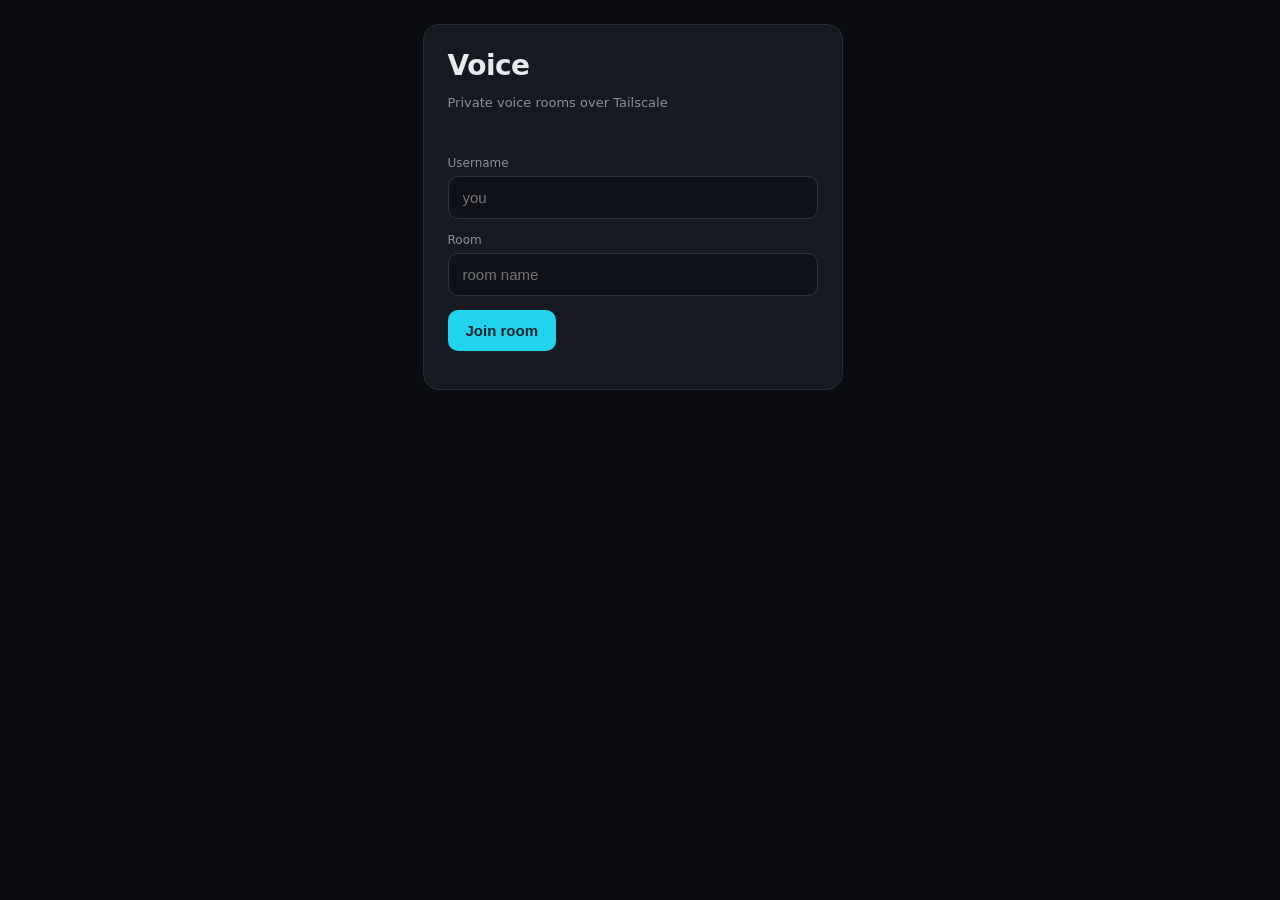
<file: static/index.html>
<!DOCTYPE html>
<html lang="en">
<head>
<meta charset="utf-8">
<meta name="viewport" content="width=device-width, initial-scale=1">
<title>Voice</title>
<style>
  * { box-sizing: border-box; }
  body { margin: 0; font-family: system-ui, -apple-system, sans-serif;
         background: #0b0d10; color: #e8eaed; height: 100vh; display: flex; flex-direction: column; }
  .view { display: none; padding: 24px; }
  .view.active { display: flex; flex-direction: column; height: 100%; overflow-y: auto;
                 scrollbar-gutter: stable; }
  h1 { margin: 0 0 8px; font-size: 28px; letter-spacing: -0.5px; }
  .sub { color: #8a909c; font-size: 13px; margin-bottom: 24px; }
  .card { background: #151922; border: 1px solid #262d38; border-radius: 16px;
          padding: 24px; width: 100%; max-width: 420px; margin: 0 auto; }
  label { font-size: 12px; color: #8a909c; display: block; margin-bottom: 6px; }
  input[type=text], input[type=password] { width: 100%; background: #0f1219; border: 1px solid #2c3442;
      border-radius: 10px; padding: 12px 14px; color: #e8eaed; font-size: 15px; margin-bottom: 14px; outline: none; }
  input[type=text]:focus, input[type=password]:focus { border-color: #38bdf8; }
  button { border: none; border-radius: 10px; padding: 12px 18px; font-size: 15px; font-weight: 600;
           cursor: pointer; transition: filter 0.1s; }
  button:active { filter: brightness(0.9); }
  .btn-primary { background: #22d3ee; color: #05252a; }
  .btn-ghost { background: transparent; border: 1px solid #2c3442; color: #e8eaed; }
  .btn-danger { background: #ef4444; color: #fff; }
  .row { display: flex; gap: 10px; margin-bottom: 14px; }
  .row > * { flex: 1; }
  .error { color: #f87171; font-size: 12px; min-height: 16px; margin-top: -8px; margin-bottom: 14px; }

  /* room view */
  header { display: flex; align-items: center; justify-content: space-between; padding: 10px 0; }
  .room-title h2 { margin: 0; font-size: 18px; }
  .room-title .meta { font-size: 12px; color: #8a909c; }
  .badge { font-size: 11px; padding: 2px 8px; border-radius: 10px; background: #1f2937; color: #8a909c; }
  .badge.live { background: #14532d; color: #4ade80; }
  .badge.connecting { background: #7c3aed; color: #a78bfa; }

  #participants { flex: 1; overflow-y: auto; display: flex; flex-direction: column; gap: 10px; padding: 12px 0; }
  .participant { background: #151922; border: 1px solid #262d38; border-radius: 12px;
                 padding: 10px 14px; display: flex; align-items: center; gap: 12px; }
  .avatar { width: 34px; height: 34px; border-radius: 50%; background: #22d3ee; color: #05252a;
            display: flex; align-items: center; justify-content: center; font-weight: 700; font-size: 15px; flex-shrink: 0; }
  .p-info { flex: 1; min-width: 0; }
  .p-name { font-weight: 600; font-size: 15px; white-space: nowrap; overflow: hidden; text-overflow: ellipsis; }
  .p-state { font-size: 12px; color: #8a909c; }
  .p-state.live { color: #4ade80; }
  .p-muted { color: #fbbf24; }
  .controls { display: flex; gap: 12px; padding-top: 12px; border-top: 1px solid #262d38; }
  .control { flex: 1; padding: 14px; border-radius: 14px; font-size: 14px; font-weight: 600; }
  .mute-on { background: #7f1d1d; color: #fff; }
  .mute-off { background: #1f2937; color: #e8eaed; border: 1px solid #2c3442; }
  .volume-wrap { display: flex; align-items: center; gap: 8px; margin-left: auto; }
  .volume-wrap input[type=range] { width: 80px; accent-color: #22d3ee; }

  .hidden { display: none !important; }
</style>
</head>
<body>

<div id="view-login" class="view active">
  <div class="card">
    <h1>Voice</h1>
    <p class="sub">Private voice rooms over Tailscale</p>
    <div id="login-error" class="error"></div>
    <label>Username</label>
    <input id="username" type="text" placeholder="you" maxlength="24" autocomplete="off">
    <label>Room</label>
    <input id="room" type="text" placeholder="room name" maxlength="32" autocomplete="off">
    <button id="btn-join" class="btn-primary row">Join room</button>
  </div>
</div>

<div id="view-room" class="view">
  <header>
    <button id="btn-leave" class="btn-ghost">← Leave</button>
    <div class="room-title">
      <h2 id="room-name">Room</h2>
      <div class="meta"><span id="room-count">0/0</span> · <span id="conn-badge" class="badge connecting">connecting</span></div>
    </div>
    <div id="remote-audio" style="display:none"></div>
  </header>

  <div id="participants"></div>

  <div class="controls">
    <button id="btn-mute" class="control mute-off" aria-pressed="false">🎙️ Mute</button>
    <div class="volume-wrap">
      <span style="font-size:12px;color:#8a909c">you</span>
    </div>
  </div>
</div>

<script>
const $ = s => document.querySelector(s);
const WS_URL = `wss://${location.hostname}:${location.port}/ws`;

let ws, me, room, localStream, pcs = new Map(), volumes = new Map(), analyser = null, speakingTimer = null;

// ----- auth / join -----
$("#btn-join").onclick = async () => {
  const name = $("#username").value.trim();
  room = $("#room").value.trim();
  if (!name) { $("#login-error").textContent = "Enter a username first."; $("#username").focus(); return; }
  if (!room) { $("#login-error").textContent = "Enter a room name."; $("#room").focus(); return; }
  try {
    localStream = await navigator.mediaDevices.getUserMedia({ audio: true });
    setupAnalyser(localStream);
  } catch (e) {
    $("#login-error").textContent = "Microphone access required.";
    return;
  }
  openSocket(name);
};

function openSocket(name) {
  ws = new WebSocket(WS_URL);
  ws.binaryType = "arraybuffer";
  ws.onopen = () => ws.send(JSON.stringify({ type: "join", room, name }));
  ws.onmessage = onSignal;
  ws.onclose = () => {
    setConn("connecting");
    setTimeout(openSocket, 3000); // auto-rejoin
  };
}

function onSignal(ev) {
  const m = JSON.parse(ev.data);
  switch (m.type) {
    case "joined":
      me = m.id;
      $("#room-name").textContent = m.room;
      $("#view-login").classList.add("hidden");
      $("#view-room").classList.add("active");
      m.peers.forEach(p => addPeer(p.id, p.name, false));
      setConn("live");
      m.peers.forEach(p => offerTo(p.id));
      break;
    case "peer-joined":
      addPeer(m.id, m.name, true);
      break;
    case "peer-left":
      removePeer(m.id);
      break;
    case "offer":
      answerFrom(m.from, m.sdp);
      break;
    case "answer":
      handleAnswer(m.from, m.sdp);
      break;
    case "candidate":
      addCandidate(m.from, m.candidate);
      break;
    case "mute-state":
      setRemoteMute(m.id, m.muted);
      break;
  }
}

// ----- WebRTC -----
function pcFor(id, initiator) {
  const pc = new RTCPeerConnection({ iceServers: [] });
  localStream.getTracks().forEach(t => pc.addTrack(t, localStream));
  pc.ontrack = e => {
    const el = document.getElementById("audio-" + id);
    if (!el) {
      const a = document.createElement("audio");
      a.id = "audio-" + id;
      a.autoplay = true;
      document.getElementById("remote-audio").appendChild(a);
    }
    document.getElementById("audio-" + id).srcObject = e.streams[0];
  };
  pc.onconnectionstatechange = () => {
    const st = document.querySelector(`.participant[data-peer="${id}"] .p-state`);
    if (!st) return;
    st.textContent = pc.connectionState === "connected" ? "live" : (pc.connectionState === "failed" ? "retrying" : "connecting");
    st.className = "p-state" + (pc.connectionState === "connected" ? " live" : pc.connectionState === "failed" ? " failed" : "");
  };
  pc.onicecandidate = e => {
    if (e.candidate) ws.send(JSON.stringify({ type: "candidate", to: id, candidate: e.candidate }));
  };
  pcs.set(id, pc);
  return pc;
}

async function offerTo(id) {
  const pc = pcFor(id, true);
  const offer = await pc.createOffer();
  await pc.setLocalDescription(offer);
  ws.send(JSON.stringify({ type: "offer", to: id, sdp: offer }));
}

async function answerFrom(id, sdp) {
  const pc = pcFor(id, false);
  await pc.setRemoteDescription(sdp);
  const answer = await pc.createAnswer();
  await pc.setLocalDescription(answer);
  ws.send(JSON.stringify({ type: "answer", to: id, sdp: answer }));
}

async function handleAnswer(id, sdp) {
  const pc = pcs.get(id);
  if (pc) await pc.setRemoteDescription(sdp);
}

async function addCandidate(id, cand) {
  const pc = pcs.get(id);
  if (pc) await pc.addIceCandidate(cand);
}

// ----- UI -----
function addPeer(id, name, announce) {
  if (document.querySelector(`.participant[data-peer="${id}"]`)) return;
  const div = document.createElement("div");
  div.className = "participant";
  div.dataset.peer = id;
  div.innerHTML = `
    <div class="avatar">${initial(name)}</div>
    <div class="p-info">
      <div class="p-name">${escapeHtml(name)}${id === me ? " (you)" : ""}</div>
      <div class="p-state">${id === me ? "you" : "connecting"}</div>
    </div>
    <div class="volume-wrap"><input type="range" min="0" max="100" value="100"></div>
  `;
  const slider = div.querySelector("input");
  slider.oninput = () => {
    const el = document.getElementById("audio-" + id);
    if (el) el.volume = slider.value / 100;
    volumes.set(id, slider.value / 100);
  };
  volumes.set(id, 1);
  document.getElementById("participants").appendChild(div);
  $("#room-count").textContent = (document.querySelectorAll(".participant").length) + "/6";
  if (announce) {
    const st = div.querySelector(".p-state");
    st.textContent = "joined";
    setTimeout(() => st.textContent = "connecting", 800);
  }
}

function removePeer(id) {
  const el = document.querySelector(`.participant[data-peer="${id}"]`);
  if (el) el.remove();
  const pc = pcs.get(id);
  if (pc) { try { pc.close(); } catch {} pcs.delete(id); }
  const a = document.getElementById("audio-" + id);
  if (a) a.remove();
  $("#room-count").textContent = (document.querySelectorAll(".participant").length) + "/6";
}

function setRemoteMute(id, muted) {
  const row = document.querySelector(`.participant[data-peer="${id}"]`);
  if (!row) return;
  const st = row.querySelector(".p-state");
  st.textContent = muted ? "muted" : "live";
  st.className = "p-state" + (muted ? " p-muted" : " live");
}

function setConn(s) {
  const b = $("#conn-badge");
  b.textContent = s === "live" ? "live" : (s === "failed" ? "retrying" : "connecting");
  b.className = "badge " + (s === "live" ? "live" : "connecting");
}

// ----- local mic -----
let muted = false;
$("#btn-mute").onclick = () => {
  muted = !muted;
  localStream.getAudioTracks().forEach(t => t.enabled = !muted);
  $("#btn-mute").className = "control " + (muted ? "mute-on" : "mute-off");
  $("#btn-mute").setAttribute("aria-pressed", muted);
  ws.send(JSON.stringify({ type: "mute", muted }));
};

// speaking indicator (local only)
function setupAnalyser(stream) {
  const ac = new (window.AudioContext || window.webkitAudioContext)();
  if (ac.state === "suspended") ac.resume();
  const src = ac.createMediaStreamSource(stream);
  analyser = ac.createAnalyser();
  analyser.fftSize = 256;
  src.connect(analyser);
  const data = new Uint8Array(analyser.frequencyBinCount);
  speakingTimer = setInterval(() => {
    analyser.getByteFrequencyData(data);
    let sum = 0; for (let v of data) sum += v;
    const loud = sum / data.length > 40;
    const row = document.querySelector('.participant[data-peer="' + me + '"]');
    if (row) {
      const st = row.querySelector(".p-state");
      if (!muted && loud) st.textContent = "speaking";
      else if (!muted) st.textContent = "live";
    }
  }, 200);
}

function initial(n) { return n ? n[0].toUpperCase() : "?"; }
function escapeHtml(t) { return t.replace(/[&<>"']/g, c => ({ "&": "&amp;", "<": "&lt;", ">": "&gt;", '"': "&quot;", "'": "&#39;" })[c]); }

// ----- leave -----
$("#btn-leave").onclick = () => {
  try { ws.send(JSON.stringify({ type: "leave" })); } catch {}
  try { ws.close(); } catch {}
  pcs.forEach(pc => { try { pc.close(); } catch {} });
  pcs.clear();
  localStream.getTracks().forEach(t => t.stop());
  if (speakingTimer) clearInterval(speakingTimer);
  $("#view-room").classList.remove("active");
  $("#view-login").classList.remove("hidden");
};
</script>
</body>
</html>
</file>
